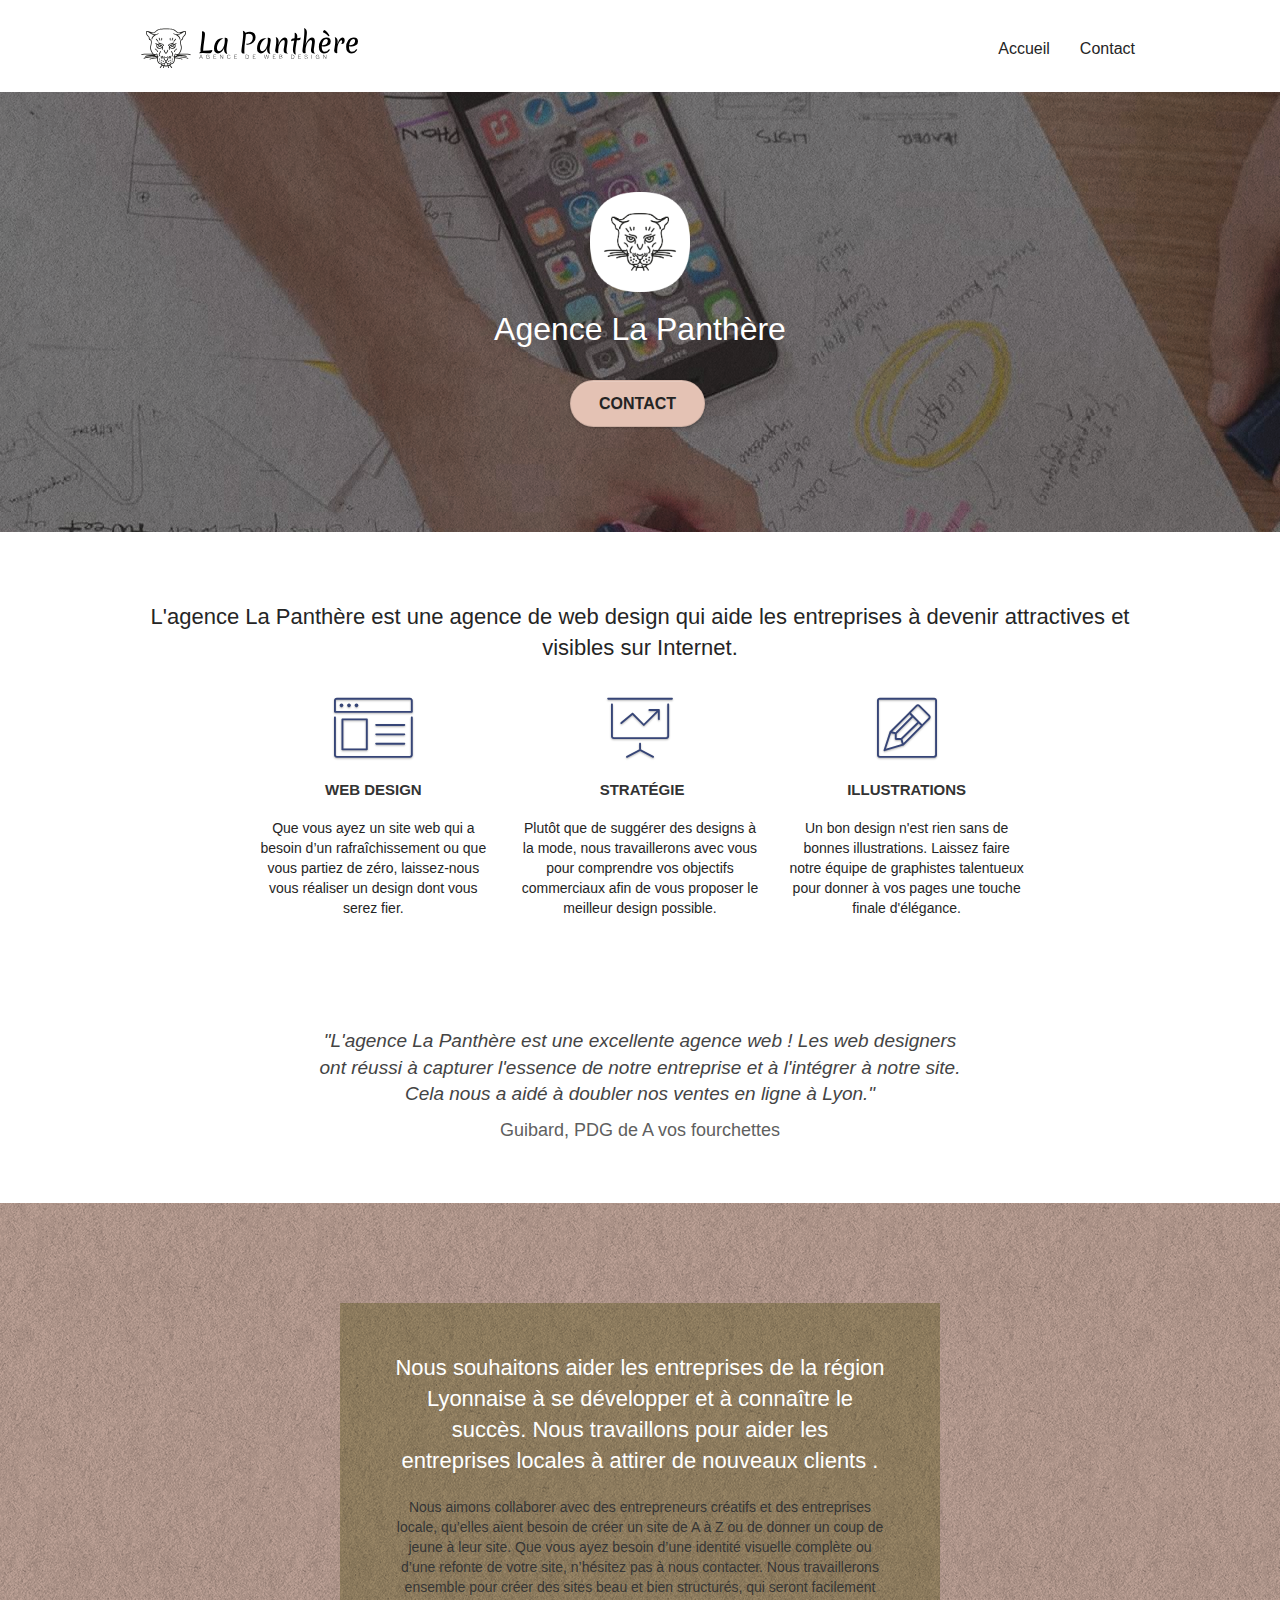
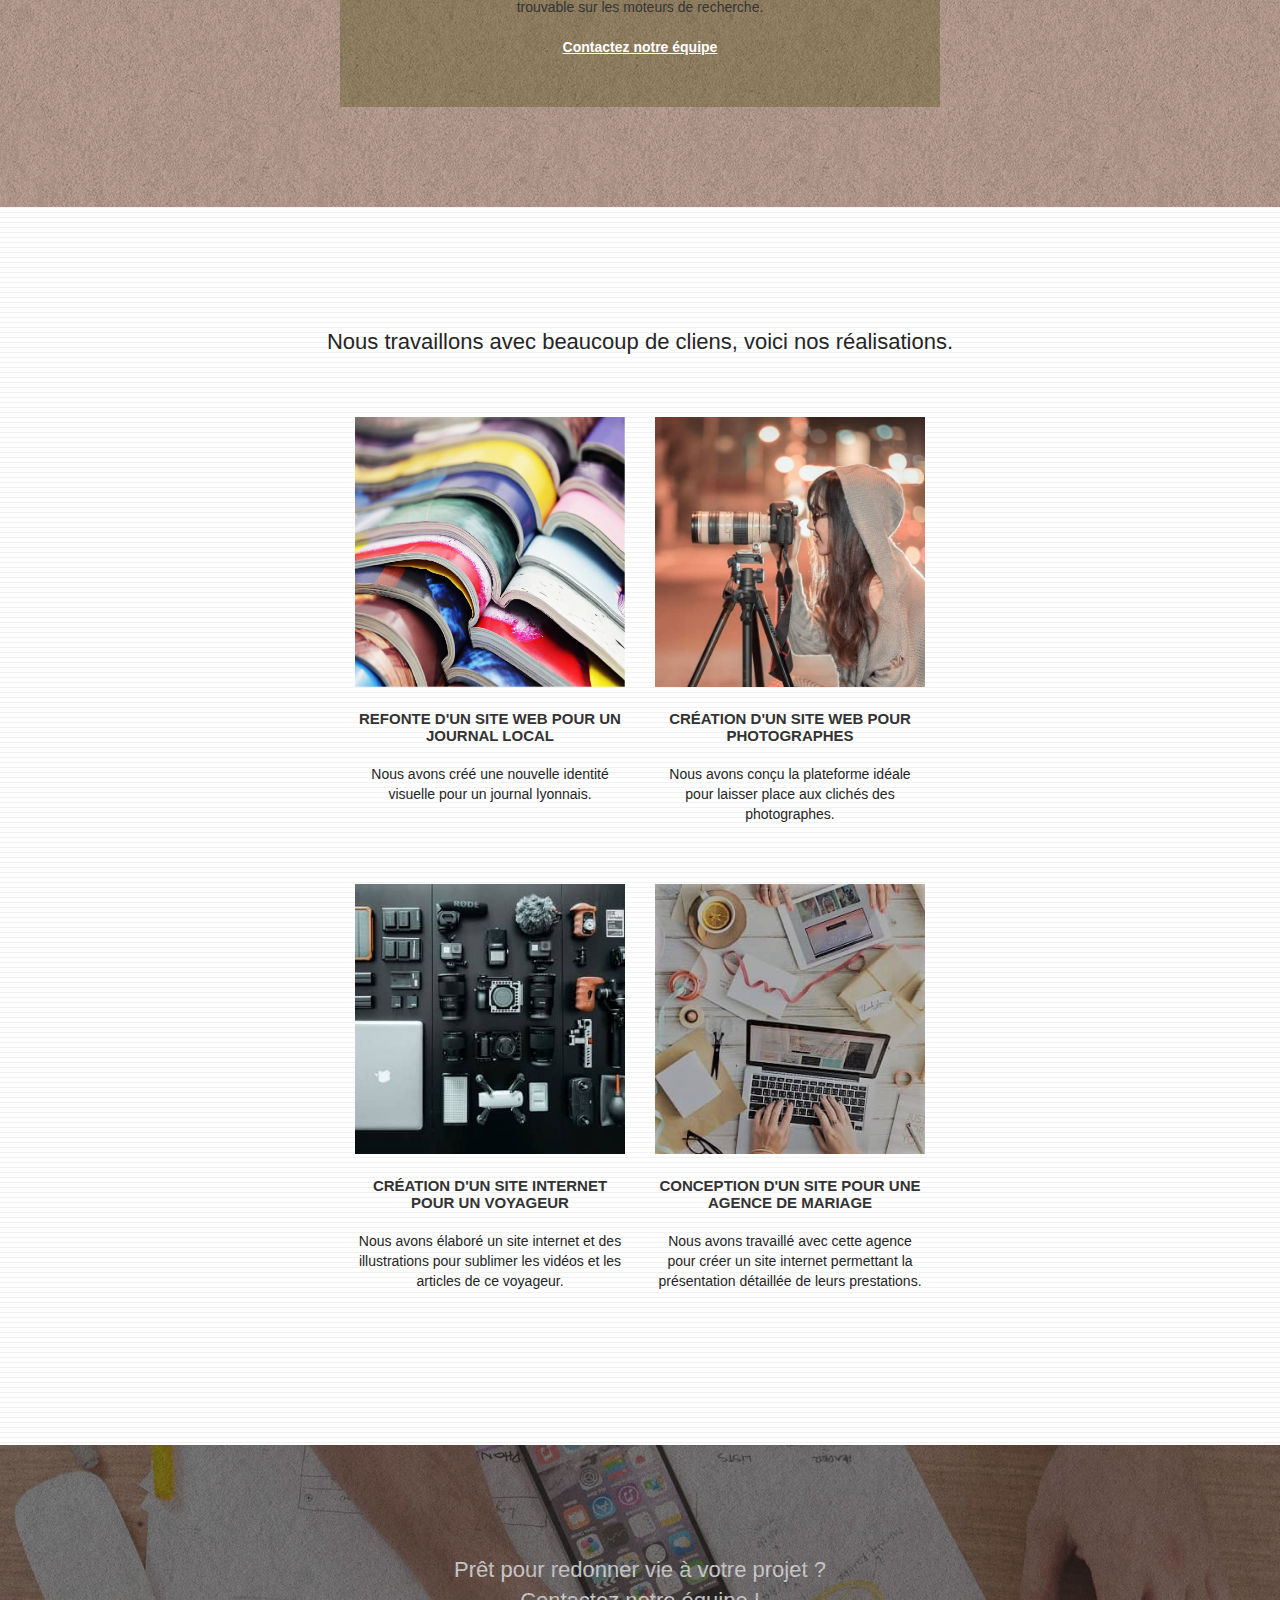
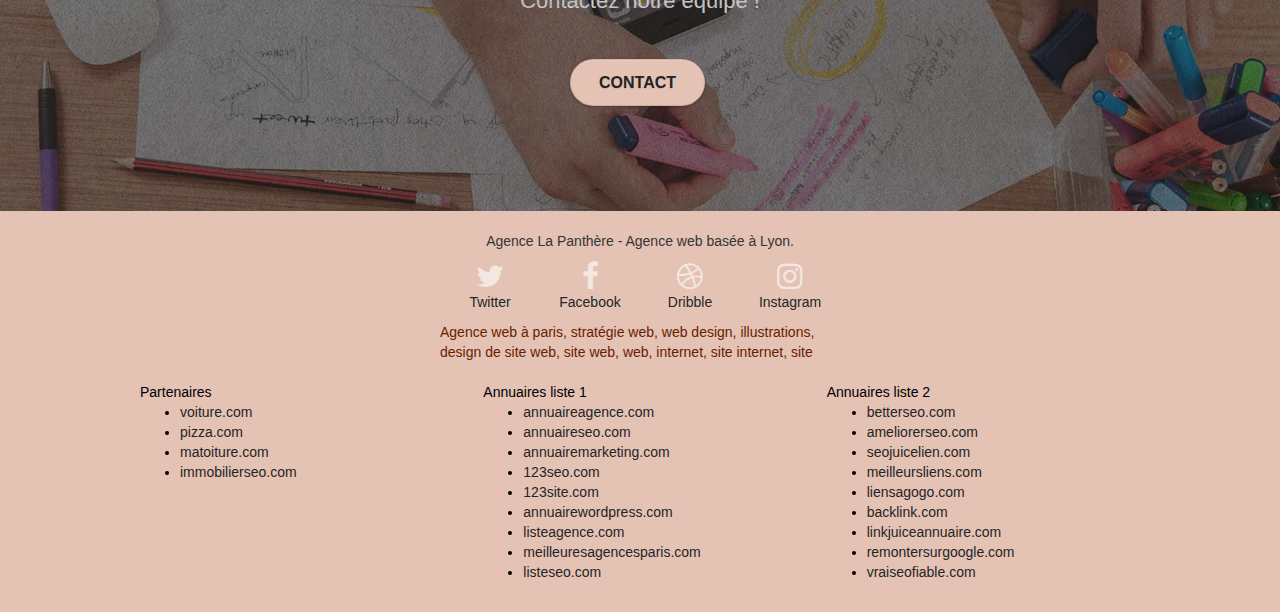
<file: index.html>
<!DOCTYPE html>
<html lang="fr">
  <head>
    <meta charset="utf-8" />
    <meta
      name="description"
      content="L'agence La Panthère est une agende de web design qui aide les entreprises à devenir attractives et visibles sur internet"
    />
    <meta
      name="viewport"
      content="width=device-width, initial-scale=1.0, viewport-fit=cover"
    />
    <link rel="shortcut icon" type="image/png" href="favicon.jpg" />

    <link rel="stylesheet" type="text/css" href="./css/bootstrap.css" />
    <link rel="stylesheet" type="text/css" href="style.css" />
    <link rel="stylesheet" type="text/css" href="./css/font-awesome.css" />
    <link rel="stylesheet" type="text/css" href="./css/et-line.css" />

    <script defer src="./js/jquery-2.1.0.js"></script>
    <script defer src="./js/bootstrap.js"></script>
    <script defer src="./js/blocs.js"></script>
    <script defer src="./js/jquery.touchSwipe.js"></script>
    <script defer src="./js/gmaps.js"></script>

    <title>Agence Web, La Panthère</title>

    <!-- Analytics -->
    <script
      async
      src="https://www.googletagmanager.com/gtag/js?id=G-K55Y44DZB9"
    ></script>
    <script>
      window.dataLayer = window.dataLayer || [];
      function gtag() {
        dataLayer.push(arguments);
      }
      gtag("js", new Date());

      gtag("config", "G-K55Y44DZB9");
    </script>
    <!-- Analytics END -->
  </head>
  <body>
    <!-- Principal conteneur -->
    <div class="page-container">
      <!-- bloc-0 -->
      <div class="bloc bgc-white l-bloc" id="bloc-0">
        <div class="container bloc-sm">
          <nav class="navbar row">
            <div class="navbar-header">
              <a class="navbar-brand" href="index.html"><img src="img/agence-la-panthere-monochrome.svg" alt="paris web design logo agence web meilleure agence" height="40" /></a>
            </div>
            <div class="collapse navbar-collapse navbar-1 special-dropdown-nav">
              <ul class="site-navigation nav navbar-nav">
                <li>
                  <a href="index.html">Accueil</a>
                </li>
                <li>
                  <a href="contact.html">Contact</a>
                </li>
              </ul>
            </div>
          </nav>
        </div>
      </div>
      <!-- bloc-0 END -->

      <!-- bloc-1-presentation -->
      <div
        class="bloc bgc-dark-slate-blue bg-banniere d-bloc bg-t-edge bloc-bg-texture texture-paper b-parallax"
        id="bloc-1-hero"
      >
        <div class="container bloc-lg">
          <div class="row tight-width-whitespace">
            <div class="col-sm-12">
              <img
                src="img/logo.png"
                class="center-block image-resize-mode"
                width="100"
                alt="Agence La Panthère, agence web Lyon, création logo Lyon"
              />
              <h1 class="text-center hero-bloc-text tc-white">
                Agence La Panthère
              </h1>
              <div class="text-center">
                <a
                  href="contact.html"
                  class="btn btn-lg btn-clean btn-rd cta-hero btn-atomic-tangerine"
                  id="cta-hero"
                  >Contact</a
                >
              </div>
            </div>
          </div>
        </div>
      </div>
      <!-- bloc-1-presentation END -->

      <!-- bloc-2-services -->
      <div class="bloc bgc-white l-bloc" id="bloc-2-services">
        <div class="container bloc-md">
          <div class="row">
            <div class="col-sm-12 text-center">
              <h2>L'agence La Panthère est une agence de web design qui aide les entreprises à devenir attractives et visibles sur Internet.</h2>
            </div>
          </div>
          <div class="row voffset-lg med-width-whitespace">
            <div class="col-sm-4">
              <div class="text-center">
                <span
                  class="et-icon-browser sm-shadow icon-dark-slate-blue icons icon-lg"
                ></span>
              </div>
              <h3 class="mg-md text-center">Web design</h3>
              <p class="text-center">
                Que vous ayez un site web qui a besoin d&rsquo;un
                rafraîchissement ou que vous partiez de zéro, laissez-nous vous
                réaliser un design dont vous serez fier.
              </p>
            </div>
            <div class="col-sm-4">
              <div class="text-center">
                <span
                  class="et-icon-presentation sm-shadow icon-dark-slate-blue icons icon-lg"
                ></span>
              </div>
              <h3 class="mg-md text-center">&nbsp;Stratégie</h3>
              <p class="text-center">
                Plutôt que de suggérer des designs à la mode, nous travaillerons
                avec vous pour comprendre vos objectifs commerciaux afin de vous
                proposer le meilleur design possible.<br />
              </p>
            </div>
            <div class="col-sm-4">
              <div class="text-center">
                <span
                  class="et-icon-edit sm-shadow icon-dark-slate-blue icons icon-lg"
                ></span>
              </div>
              <h3 class="mg-md text-center">Illustrations</h3>
              <p class="text-center">
                Un bon design n'est rien sans de bonnes illustrations. Laissez
                faire notre équipe de graphistes talentueux pour donner à vos
                pages une touche finale d'élégance.
              </p>
            </div>
          </div>
          <div class="row voffset-lg voffset">
            <div class="col-xs-12 col-md-8 col-md-offset-2 text-center">
              <h2 class="citation"> "L'agence La Panthère est une excellente agence web ! Les web designers ont réussi à capturer l'essence de notre entreprise et à l'intégrer à notre site. Cela nous a aidé à doubler nos ventes en ligne à Lyon." </h2> 
              <p class="citation-text">Guibard, PDG de A vos fourchettes</p>
            </div>
          </div>
        </div>
      </div>
      <!-- bloc-2-services END -->

      <!-- bloc-3-what-i-do -->
      <div
        class="bloc tc-white bgc-atomic-tangerine bg-presentation d-bloc bloc-bg-texture texture-paper b-parallax"
        id="bloc-3-what-i-do"
      >
        <div class="container bloc-lg">
          <div class="row tight-width-whitespace black-background">
            <div class="col-sm-12">
              <h2 class="mg-md text-center tc-white">
                Nous souhaitons aider les entreprises de la région Lyonnaise à
                se développer et à connaître le succès. Nous travaillons pour
                aider les entreprises locales à attirer de nouveaux clients .<br />
              </h2>
              <p class="text-center white">
                Nous aimons collaborer avec des entrepreneurs créatifs et des
                entreprises locale, qu’elles aient besoin de créer un site de A
                à Z ou de donner un coup de jeune à leur site. Que vous ayez
                besoin d’une identité visuelle complète ou d’une refonte de
                votre site, n’hésitez pas à nous contacter. Nous travaillerons
                ensemble pour créer des sites beau et bien structurés, qui
                seront facilement trouvable sur les moteurs de recherche.
                <br /><br /><a class="ltc-white bold-link" href="contact.html"
                  >Contactez notre équipe</a
                ><br />
              </p>
            </div>
          </div>
        </div>
      </div>
      <!-- bloc-3-what-i-do END -->

      <!-- bloc-4-portfolio -->
      <div
        class="bloc bgc-white bg-lines-h2-bg bg-repeat l-bloc"
        id="bloc-4-portfolio"
      >
        <div class="container bloc-lg">
          <div class="row">
            <div class="col-sm-12 text-center">
              <h2>Nous travaillons avec beaucoup de cliens, voici nos réalisations.</h2>
            </div>
          </div>
          <div class="row tight-width-whitespace portfolio-row">
            <div class="col-sm-6">
              <a
                href="#"
                data-lightbox="img/1.jpg"
                data-gallery-id="gallery-1"
                data-caption="Refonte d'un site web pour un journal local"
                data-frame="snapshot-lb"
                ><img
                  src="img/1.jpg"
                  alt="paris web design logo agence web meilleure agence et refonte site web journal"
                  class="img-responsive portfolio-thumb"
              /></a>
              <h3 class="mg-md text-center">
                Refonte d'un site web pour un journal local
              </h3>
              <p class="text-center">
                Nous avons créé une nouvelle identité visuelle pour un journal
                lyonnais.
              </p>
            </div>
            <div class="col-sm-6">
              <a
                href="#"
                data-lightbox="img/2.jpg"
                data-gallery-id="gallery-1"
                data-caption="Création d'un site web pour photographes"
                data-frame="snapshot-lb"
                ><img
                  src="img/2.jpg"
                  class="img-responsive portfolio-thumb"
                  alt="paris web design logo agence web meilleure agence, Création d'un site web pour photographes"
              /></a>
              <h3 class="mg-md text-center">
                Création d'un site web pour photographes
              </h3>
              <p class="text-center">
                Nous avons conçu la plateforme idéale pour laisser place aux
                clichés des photographes.
              </p>
            </div>
          </div>
          <div class="row tight-width-whitespace portfolio-row">
            <div class="col-sm-6">
              <a
                href="#"
                data-lightbox="img/3.jpg"
                data-gallery-id="gallery-1"
                data-caption="Création d'un site internet pour un voyageur"
                data-frame="snapshot-lb"
                ><img
                  src="img/3.jpg"
                  class="img-responsive portfolio-thumb"
                  alt="paris web design logo agence web meilleure agence, Création d'un site web pour voyageur"
              /></a>
              <h3 class="mg-md text-center">
                Création d'un site internet pour un voyageur
              </h3>
              <p class="text-center">
                Nous avons élaboré un site internet et des illustrations pour
                sublimer les vidéos et les articles de ce voyageur.
              </p>
            </div>
            <div class="col-sm-6">
              <a
                href="#"
                data-lightbox="img/4.jpg"
                data-gallery-id="gallery-1"
                data-caption="Conception d'un site pour une agence de mariage"
                data-frame="snapshot-lb"
                ><img
                  src="img/4.jpg"
                  class="img-responsive portfolio-thumb"
                  alt="paris web design logo agence web meilleure agence, Création d'un site web pour agence de mariage"
              /></a>
              <h3 class="mg-md text-center">
                Conception d'un site pour une agence de mariage
              </h3>
              <p class="text-center">
                Nous avons travaillé avec cette agence pour créer un site
                internet permettant la présentation détaillée de leurs
                prestations.
              </p>
            </div>
          </div>
        </div>
      </div>
      <!-- bloc-4-portfolio END -->

      <!-- bloc-5-cta -->
      <div
        class="bloc bgc-dark-slate-blue bg-banniere d-bloc bloc-bg-texture texture-paper"
        id="bloc-5-cta"
      >
        <div class="container bloc-lg">
          <div class="row">
            <h2 class="mg-md text-center tc-white">
              Prêt pour redonner vie à votre projet ?<br />Contactez notre
              équipe !
            </h2>
            <div class="col-sm-12 text-center">
              <a
                href="contact.html"
                class="btn btn-atomic-tangerine btn-clean btn-rd btn-lg cta-hero"
                >Contact</a
              >
            </div>
          </div>
        </div>
      </div>
      <!-- bloc-5-cta END -->

      <!-- Footer - bloc-8 -->
      <div class="bloc bgc-atomic-tangerine d-bloc" id="bloc-8">
        <div class="container bloc-sm">
          <div class="row">
            <div class="col-sm-12">
              <p class="text-center white">
                Agence La Panthère - Agence web basée à Lyon.<br />
              </p>
              <div class="row row-no-gutters social">
                <div class="col-sm-3">
                  <div class="text-center">
                    <a class="social" href="index.html"><span class="fa fa-twitter icon-md"></span><p>Twitter</p></a>
                  </div>
                </div>
                <div class="col-sm-3">
                  <div class="text-center">
                    <a class="social" href="index.html"
                      ><span class="fa fa-facebook icon-md"></span><p>Facebook</p></a>
                  </div>
                </div>
                <div class="col-sm-3">
                  <div class="text-center">
                    <a class="social" href="index.html"
                      ><span class="fa fa-dribbble icon-md"></span><p>Dribble</p></a>
                  </div>
                </div>
                <div class="col-sm-3">
                  <div class="text-center">
                    <a class="social" href="index.html"
                      ><span class="fa fa-instagram icon-md"></span><p>Instagram</p></a>
                  </div>
                </div>
                <div class="keywords" style="color: #682100">
                  Agence web à paris, stratégie web, web design, illustrations,
                  design de site web, site web, web, internet, site internet,
                  site
                </div>
              </div>
              <div class="row">
                <div class="col-sm-4">
                  Partenaires
                  <ul>
                    <li><a href="voiture.com">voiture.com</a></li>
                    <li><a href="pizza.com">pizza.com</a></li>
                    <li><a href="matoiture.com">matoiture.com</a></li>
                    <li><a href="immobilierseo.com">immobilierseo.com</a></li>
                  </ul>
                </div>
                <div class="col-sm-4">
                  Annuaires liste 1
                  <ul>
                    <li><a href="annuaireagence.com">annuaireagence.com</a></li>
                    <li><a href="annuaireseo.com">annuaireseo.com</a></li>
                    <li>
                      <a href="annuairemarketing.com">annuairemarketing.com</a>
                    </li>
                    <li><a href="123seoture.com">123seo.com</a></li>
                    <li><a href="123site.com">123site.com</a></li>
                    <li>
                      <a href="annuairewordpress.com">annuairewordpress.com</a>
                    </li>
                    <li><a href="listeagence.com">listeagence.com</a></li>
                    <li>
                      <a href="meilleuresagencesparis.com"
                        >meilleuresagencesparis.com</a
                      >
                    </li>
                    <li><a href="listeseo.com">listeseo.com</a></li>
                  </ul>
                </div>
                <div class="col-sm-4">
                  Annuaires liste 2
                  <ul>
                    <li><a href="betterseo.com">betterseo.com</a></li>
                    <li><a href="ameliorerseo.com">ameliorerseo.com</a></li>
                    <li><a href="seojuicelien.com">seojuicelien.com</a></li>
                    <li><a href="meilleursliens.com">meilleursliens.com</a></li>
                    <li><a href="liensagogo.com">liensagogo.com</a></li>
                    <li><a href="backlink.com">backlink.com</a></li>
                    <li>
                      <a href="linkjuiceannuaire.com">linkjuiceannuaire.com</a>
                    </li>
                    <li>
                      <a href="remontersurgoogle.com">remontersurgoogle.com</a>
                    </li>
                    <li><a href="vraiseofiable.com">vraiseofiable.com</a></li>
                  </ul>
                </div>
              </div>
            </div>
          </div>
        </div>
      </div>
      <!-- Footer - bloc-8 END -->
    </div>
    <!-- Principal conteneur END -->
  </body>
</html>
</file>
<file: style.css>
body {
    margin: 0;
    padding: 0;
    background: #FFF;
    overflow-x: hidden;
    -webkit-font-smoothing: antialiased;
    -moz-osx-font-smoothing: grayscale;
}

a,
button {
    transition: all .3s ease-in-out;
    outline: none!important;
}

a:hover {
    text-decoration: none;
    cursor: pointer;
}

#page-loading-blocs-notifaction {
    position: fixed;
    top: 0;
    bottom: 0;
    width: 100%;
    z-index: 100000;
    background: #FFFFFF url("img/pageload-spinner.gif") no-repeat center center;
}

.bloc {
    width: 100%;
    clear: both;
    background: 50% 50% no-repeat;
    padding: 0 50px;
    -webkit-background-size: cover;
    -moz-background-size: cover;
    -o-background-size: cover;
    background-size: cover;
    position: relative;
}

.bloc .container {
    padding-left: 0;
    padding-right: 0;
}

.bloc-lg {
    padding: 100px 50px;
}

.bloc-md {
    padding: 50px;
}

.bloc-sm {
    padding: 20px 50px;
}

.bg-center,
.bg-l-edge,
.bg-r-edge,
.bg-t-edge,
.bg-b-edge,
.bg-tl-edge,
.bg-bl-edge,
.bg-tr-edge,
.bg-br-edge,
.bg-repeat {
    -webkit-background-size: auto!important;
    -moz-background-size: auto!important;
    -o-background-size: auto!important;
    background-size: auto!important;
}

.bg-repeat {
    background: repeat;
}

.bg-t-edge {
    background: top no-repeat;
}

.bloc-bg-texture::before {
    content: "";
    background-size: 2px 2px;
    position: absolute;
    top: 0;
    bottom: 0;
    left: 0;
    right: 0;
}

.texture-paper::before {
    background: url("img/texture-paper.png");
    background-size: 280px 280px;
}

.b-parallax {
    background-attachment: fixed;
}

.d-bloc {
    color: rgba(255, 255, 255, .7);
}

.d-bloc button:hover {
    color: rgba(255, 255, 255, .9);
}

.d-bloc .icon-round,
.d-bloc .icon-square,
.d-bloc .icon-rounded,
.d-bloc .icon-semi-rounded-a,
.d-bloc .icon-semi-rounded-b {
    border-color: rgba(255, 255, 255, .9);
}

.d-bloc .divider-h span {
    border-color: rgba(255, 255, 255, .2);
}

.d-bloc .a-btn,
.d-bloc .navbar a,
.d-bloc .navbar-brand,
.d-bloc a .icon-sm,
.d-bloc a .icon-md,
.d-bloc a .icon-lg,
.d-bloc a .icon-xl,
.d-bloc h1 a,
.d-bloc h2 a,
.d-bloc h3 a,
.d-bloc h4 a,
.d-bloc h5 a,
.d-bloc h6 a,
.d-bloc p a {
    color: rgba(255, 255, 255, .6);
}

.d-bloc .a-btn:hover,
.d-bloc .navbar a:hover,
.d-bloc .navbar-brand:hover,
.d-bloc a:hover .icon-sm,
.d-bloc a:hover .icon-md,
.d-bloc a:hover .icon-lg,
.d-bloc a:hover .icon-xl,
.d-bloc h1 a:hover,
.d-bloc h2 a:hover,
.d-bloc h3 a:hover,
.d-bloc h4 a:hover,
.d-bloc h5 a:hover,
.d-bloc h6 a:hover,
.d-bloc p a:hover {
    color: rgba(255, 255, 255, 1);
}

.d-bloc .navbar-toggle .icon-bar {
    background: rgba(255, 255, 255, 1);
}

.d-bloc .btn-wire,
.d-bloc .btn-wire:hover {
    color: rgba(255, 255, 255, 1);
    border-color: rgba(255, 255, 255, 1);
}

.d-bloc .panel {
    color: rgba(0, 0, 0, .5);
}

.d-bloc .panel button:hover {
    color: rgba(0, 0, 0, .7);
}

.d-bloc .panel icon {
    border-color: rgba(0, 0, 0, .7);
}

.d-bloc .panel .divider-h span {
    border-color: rgba(0, 0, 0, .1);
}

.d-bloc .panel .a-btn {
    color: rgba(0, 0, 0, .6);
}

.d-bloc .panel .a-btn:hover {
    color: rgba(0, 0, 0, 1);
}

.d-bloc .panel .btn-wire,
.d-bloc .panel .btn-wire:hover {
    color: rgba(0, 0, 0, .7);
    border-color: rgba(0, 0, 0, .3);
}

.d-bloc .panel,
.l-bloc {
    color: rgba(0, 0, 0, .5);
}

.d-bloc .panel button:hover,
.l-bloc button:hover {
    color: rgba(0, 0, 0, .7);
}

.l-bloc .icon-round,
.l-bloc .icon-square,
.l-bloc .icon-rounded,
.l-bloc .icon-semi-rounded-a,
.l-bloc .icon-semi-rounded-b {
    border-color: rgba(0, 0, 0, .7);
}

.d-bloc .panel .divider-h span,
.l-bloc .divider-h span {
    border-color: rgba(0, 0, 0, .1);
}

.d-bloc .panel .a-btn,
.l-bloc .a-btn,
.l-bloc .navbar a,
.l-bloc .navbar-brand,
.l-bloc a .icon-sm,
.l-bloc a .icon-md,
.l-bloc a .icon-lg,
.l-bloc a .icon-xl,
.l-bloc h1 a,
.l-bloc h2 a,
.l-bloc h3 a,
.l-bloc h4 a,
.l-bloc h5 a,
.l-bloc h6 a,
.l-bloc p a {
    color: rgba(0, 0, 0, .6);
}

.d-bloc .panel .a-btn:hover,
.l-bloc .a-btn:hover,
.l-bloc .navbar a:hover,
.l-bloc .navbar-brand:hover,
.l-bloc a:hover .icon-sm,
.l-bloc a:hover .icon-md,
.l-bloc a:hover .icon-lg,
.l-bloc a:hover .icon-xl,
.l-bloc h1 a:hover,
.l-bloc h2 a:hover,
.l-bloc h3 a:hover,
.l-bloc h4 a:hover,
.l-bloc h5 a:hover,
.l-bloc h6 a:hover,
.l-bloc p a:hover {
    color: rgba(0, 0, 0, 1);
}

.l-bloc .navbar-toggle .icon-bar {
    color: rgba(0, 0, 0, .6);
}

.d-bloc .panel .btn-wire,
.d-bloc .panel .btn-wire:hover,
.l-bloc .btn-wire,
.l-bloc .btn-wire:hover {
    color: rgba(0, 0, 0, .7);
    border-color: rgba(0, 0, 0, .3);
}

.voffset {
    margin-top: 30px;
}

.voffset-lg {
    margin-top: 80px;
}

.row-no-gutters {
    margin-right: 0;
    margin-left: 0;
}

.row.row-no-gutters > [class^="col-"],
.row.row-no-gutters > [class*=" col-"] {
    padding-right: 0;
    padding-left: 0;
}

#bloc-1-hero h1 {
    font-size: 32px;
}

.navbar {
    margin-bottom: 0;
    z-index: 1;
}

.navbar-brand {
    height: auto;
    padding: 3px 15px;
    font-size: 25px;
    font-weight: normal;
    font-weight: 600;
    line-height: 44px;
}

.navbar-brand img {
    max-height: 200px;
    margin: 0 5px 0 0;
    display: inline;
}

.navbar-brand img[src$=svg] {
    min-width: 100px;
}

.nav-center .navbar-brand img {
    margin: 0;
}

.navbar .nav {
    padding-top: 2px;
    margin-right: -16px;
    float: right;
    z-index: 1;
}

.nav > li {
    float: left;
    margin-top: 4px;
    font-size: 16px;
}

.navbar-nav .open .dropdown-menu > li > a {
    text-align: inherit;
}

.nav > li a:hover,
.nav > li a:focus {
    background: transparent;
}

.navbar-toggle {
    margin: 10px 10px 0 0;
    border: 0px;
}

.navbar-toggle:hover {
    background: transparent!important;
}

.navbar-toggle .icon-bar {
    background-color: rgba(0, 0, 0, .5);
    width: 26px;
}

.nav-invert .navbar .nav {
    float: left;
}

.nav-invert .navbar-header,
.nav-invert .navbar-brand {
    float: right;
    position: relative;
    z-index: 2;
}

@media (min-width: 768px) {
    .site-navigation {
        position: absolute;
        top: 50%;
        right: 20px;
        transform: translate(0, -50%);
        -webkit-transform: translateY(-50%);
    }
    .nav > li .dropdown-menu a,
    .nav > li .dropdown-menu a:hover {
        color: #484848;
    }
    .nav-invert .site-navigation {
        left: 0;
        right: 0;
    }
    .nav-center {
        text-align: center;
    }
    .nav-center .navbar-header {
        width: 100%;
    }
    .nav-center .navbar-header,
    .nav-center .navbar-brand,
    .nav-center .nav > li {
        float: none;
        display: inline-block;
    }
    .nav-center .site-navigation {
        position: relative;
        width: 100%;
        right: 0;
        margin-right: 0px;
        margin-top: 20px;
    }
    .nav-center.mini-nav .navbar-toggle {
        float: none;
        margin: 10px auto 0;
    }
}

.nav > li > .dropdown a {
    background: none!important;
    display: block;
    padding: 14px 15px;
}

nav .caret {
    margin: 0 5px;
}

.dropdown-menu .dropdown-menu {
    top: -8px;
    left: 100%;
}

.dropdown-menu .dropmenu-flow-right {
    top: 100%;
    left: 0;
    margin-left: -1px;
    border-top-left-radius: 0;
    border-top-right-radius: 0;
}

.dropdown-menu .dropdown span {
    border: 4px solid black;
    border-top-color: transparent;
    border-right-color: transparent;
    border-bottom-color: transparent;
    margin: 6px -5px 0 0!important;
    float: right;
}

.mg-md {
    margin-top: 10px;
    margin-bottom: 20px;
}

.mg-lg {
    margin-top: 10px;
    margin-bottom: 40px;
}

.btn {
    margin: 0 5px 5px 0;
}

.btn.pull-right {
    margin: 0 0 5px 5px;
}

.btn-d,
.btn-d:hover,
.btn-d:focus {
    color: #FFF;
    background: rgba(0, 0, 0, .3);
}

button {
    outline: none!important;
}

.btn-rd {
    border-radius: 40px;
}

.btn-clean {
    border: 1px solid rgba(0, 0, 0, .08);
    border-bottom-color: rgba(0, 0, 0, .1);
    text-shadow: 0 1px 0 rgba(0, 0, 1, .1);
    box-shadow: 0 1px 3px rgba(0, 0, 1, .25), inset 0 1px 0 0 rgba(255, 255, 255, .15);
}

.icon-md {
    font-size: 30px!important;
}

.icon-lg {
    font-size: 60px!important;
}

.sm-shadow {
    text-shadow: 0 1px 2px rgba(0, 0, 0, .3);
}

.panel-sq,
.panel-sq .panel-heading,
.panel-sq .panel-footer {
    border-radius: 0;
}

.panel-rd {
    border-radius: 30px;
}

.panel-rd .panel-heading {
    border-radius: 29px 29px 0 0;
}

.panel-rd .panel-footer {
    border-radius: 0 0 29px 29px;
}

.form-control {
    border-color: rgba(0, 0, 0, .1);
    box-shadow: none;
}

.scrollToTop {
    width: 40px;
    height: 40px;
    position: fixed;
    bottom: 20px;
    right: 20px;
    opacity: 0;
    z-index: 500;
    transition: all .3s ease-in-out;
}

.scrollToTop span {
    margin-top: 6px;
}

.showScrollTop {
    font-size: 14px;
    opacity: 1;
}

a[data-lightbox] {
    position: relative;
    display: block;
    text-align: center;
}

a[data-lightbox]:hover::before {
    content: "+";
    font-family: "HelveticaNeue-Light", "Helvetica Neue Light", "Helvetica Neue", Helvetica, Arial;
    font-size: 32px;
    width: 50px;
    height: 50px;
    margin-left: -25px;
    border-radius: 50%;
    background: rgba(0, 0, 0, .6);
    color: #FFF;
    font-weight: 100;
    z-index: 1;
    position: absolute;
    top: 50%;
    transform: translateY(-50%);
    -webkit-transform: translateY(-50%);
}

a[data-lightbox]:hover img {
    opacity: 0.6;
    -webkit-animation-fill-mode: none;
    animation-fill-mode: none;
}

#lightbox-modal {
    display: flex;
    align-items: center;
}

#lightbox-modal .modal-dialog {
    width: 90%;
    max-width: 900px;
    margin: 0 auto 0;
}

#lightbox-modal .modal-dialog img {
    max-height: 90vh;
    margin: 0 auto;
}

.lightbox-caption {
    padding: 20px;
    color: #FFF;
    background: rgba(0, 0, 0, .5);
    position: absolute;
    left: 15px;
    right: 15px;
    bottom: 5px;
}

.close-lightbox {
    color: #FFF;
    font-size: 30px;
    position: absolute;
    top: 20px;
    right: 20px;
    z-index: 20;
    background: rgba(0, 0, 0, .5);
    border: none;
    line-height: 30px;
    padding: 0 9px 5px;
    opacity: 0.3;
}

.close-lightbox:hover,
.next-lightbox:hover,
.prev-lightbox:hover {
    opacity: 1.0;
    color: #FFF;
}

.next-lightbox,
.prev-lightbox {
    font-size: 20px;
    color: rgba(255, 255, 255, .9);
    background: rgba(0, 0, 0, .5);
    transition: all .2s ease-in-out;
    position: absolute;
    top: 45%;
    z-index: 1;
    opacity: 0.4;
}

.next-lightbox {
    padding: 6px 8px 1px 13px;
    right: 25px;
}

.prev-lightbox {
    padding: 6px 13px 1px 10px;
    left: 25px;
}

.snapshot-lb .modal-body {
    padding-bottom: 45px;
}

.snapshot-lb .lightbox-caption {
    padding: 0;
    color: rgba(0, 0, 0, .5);
    background: none;
}

h1,
h2,
h3,
h4,
h5,
h6,
p,
label,
.btn,
a {
    font-family: "helvetica";
    font-weight: 400;
    color: #252525!important;
}

.container {
    max-width: 1000px;
}

.hero-bloc-text {
    font-size: 38px;
}

.hero-bloc-text-sub {
    font-size: 36px;
}

.statement-bloc-text {
    line-height: 26px;
    font-style: italic;
    font-size: 20px;
    text-align: center;
    font-weight: lighter;
    max-width: 520px;
    margin: auto auto auto auto;
}

p {
    font-size: 14px;
}

.tight-width-whitespace {
    max-width: 600px;
    margin: auto auto auto auto;
}

.h1 {
    font-size: 20px;
    font-family: "Open Sans";
}

.cta-hero {
    margin-top: 22px;
    color: #FFFFFF!important;
    text-transform: uppercase;
    padding: 12px 28px 12px 28px;
    font-size: 16px;
    font-weight: 700;
}

.social {
    max-width: 400px;
    margin: auto auto auto auto;
}

h2 {
    font-size: 22px;
    line-height: 1.4em;
}

h3 {
    font-size: 15px;
    text-transform: uppercase;
    font-weight: 700;
    color: #333333!important;
}

.med-width-whitespace {
    max-width: 800px;
    margin: auto auto auto auto;
    box-shadow: 0px 0px 0px #000000;
}

h1 {
    color: #333333!important;
}

h4 {
    color: #333333!important;
}

.icons {
    margin-bottom: 14px;
    margin-top: 24px;
}

.white {
    color: #353535!important;
}

.portfolio-thumb {
    margin-bottom: 24px;
}

.portfolio-row {
    margin-bottom: 44px;
    margin-top: 50px;
}

.avatar {
    box-shadow: 0px 4px 9px rgba(0, 0, 0, 0.3);
}

.black-background {
    background-color: rgba(165, 147, 99, 0.7);
    padding: 40px 40px 40px 40px;
}

.bold-link {
    font-weight: 900;
    text-decoration: underline!important;
}

.bgc-white {
    background-color: #FFFFFF;
}

.bgc-dark-slate-blue {
    background-color: #364577;
}

.bgc-atomic-tangerine {
    background-color: #e4c2b4;
}

.tc-white {
    color: #ffffff!important;
}

.btn-atomic-tangerine {
    background: #e4c2b4;
    color: rgb(36, 36, 36)!important;
}

.btn-atomic-tangerine:hover {
    background: #c27956!important;
    color: #FFFFFF!important;
}

.ltc-white {
    color: #FFFFFF!important;
}

.ltc-white:hover {
    color: #cccccc!important;
}

.ltc-atomic-tangerine {
    color: #F3976C!important;
}

.ltc-atomic-tangerine:hover {
    color: #c27956!important;
}

.icon-dark-slate-blue {
    color: #364577!important;
    border-color: #364577!important;
}

.bg-dots-bg {
    background-image: url("img/dots-bg.png");
}

.bg-lines-h2-bg {
    background-image: url("img/lines-h2-bg.png");
}

.bg-banniere {
    background-image: url("img/agence-la-panthere.jpg");
}

.bg-presentation {
    background-image: url("img/image-de-presentation.jpg");
}

.col-sm-4{
    color: black;
    text-decoration: none;
}

.keywords{
    margin: 20px 0px;
}

.citation{
    font-size: 19px;
    font-style: italic;
    color:#444444!important;
}

.citation-text{
    font-size: 18px;
    color: #5f5f5f!important;
}

header{
    width: 70%;
}

.ul-contact{
    width: 200px;
    display: flex;
    justify-content: space-between;
}

@media (max-width: 1024px) {
    .bloc {
        padding-left: 20px;
        padding-right: 20px;
    }
    .bloc.full-width-bloc,
    .bloc-tile-2.full-width-bloc .container,
    .bloc-tile-3.full-width-bloc .container,
    .bloc-tile-4.full-width-bloc .container {
        padding-left: 0;
        padding-right: 0;
    }
}

.col-sm-12{
    z-index: 100000;
}

@media (max-width: 992px) and (min-width: 768px) {
    .navbar .nav {
        max-width: 80%
    }
    .nav-center.navbar .nav {
        max-width: 100%
    }
}

@media only screen and (min-width: 768px) and (max-width: 1024px) and (orientation: landscape) {
    .b-parallax {
        background-attachment: scroll;
    }
}

@media only screen and (min-width: 1024px) and (max-width: 1366px) and (-webkit-min-device-pixel-ratio: 1.5) {
    .b-parallax {
        background-attachment: scroll;
    }
}

@media (max-width: 991px) {
    .container {
        width: 100%;
    }
    .b-parallax {
        background-attachment: scroll;
    }
    .page-container,
    #hero-bloc {
        overflow-x: hidden;
        position: relative;
    }
    .bloc-group,
    .bloc-group .bloc {
        display: block;
        width: 100%;
    }
    .bloc-fill-screen .fill-bloc-top-edge,
    .bloc-fill-screen .fill-bloc-bottom-edge {
        padding: 0 20px;
    }
}

@media (max-width: 767px) {
    .page-container {
        overflow-x: hidden;
        position: relative;
    }
    h1,
    h2,
    h3,
    h4,
    h5,
    h6,
    p,
    #disqus_thread {
        padding-left: 10px!important;
        padding-right: 10px!important;
    }
    .b-parallax {
        background-attachment: scroll;
    }
    .navbar .nav {
        padding-top: 0;
        border-top: 1px solid rgba(0, 0, 0, .2);
        float: none!important;
    }
    .navbar.row {
        margin-left: 0;
        margin-right: 0;
    }
    .site-navigation {
        position: inherit;
        transform: none;
        -webkit-transform: none;
        -ms-transform: none;
    }
    .nav > li {
        margin-top: 0;
        border-bottom: 1px solid rgba(0, 0, 0, .1);
        background: rgba(0, 0, 0, .05);
        text-align: left;
        padding-left: 15px;
        width: 100%;
    }
    .nav > li:hover {
        background: rgba(0, 0, 0, .08);
    }
    .dropdown .dropdown a .caret {
        float: none;
        margin: 5px 0 0 10px!important;
        border: 4px solid black;
        border-bottom-color: transparent;
        border-right-color: transparent;
        border-left-color: transparent;
    }
    #hero-bloc .navbar .nav {
        background: rgba(0, 0, 0, .8);
    }
    #hero-bloc .navbar .nav a {
        color: rgba(255, 255, 255, .6);
    }
    .hero {
        padding: 50px 0;
    }
    .hero-nav {
        left: -1px;
        right: -1px;
    }
    .navbar-collapse {
        padding: 0;
        overflow-x: hidden;
        -webkit-box-shadow: none;
        box-shadow: none;
    }
    .navbar-brand img {
        max-height: 40px;
        width: auto;
    }
    .nav-invert .navbar-header {
        float: none;
        width: 100%;
    }
    .nav-invert .navbar-toggle {
        float: left;
        margin-left: 10px;
    }
    .bloc {
        padding-left: 0;
        padding-right: 0;
    }
    .bloc-xxl,
    .bloc-xl,
    .bloc-lg {
        padding: 40px 0;
    }
    .bloc-sm,
    .bloc-md {
        padding-left: 0;
        padding-right: 0;
    }
    .bloc-tile-2 .container,
    .bloc-tile-3 .container,
    .bloc-tile-4 .container,
    .bloc-fill-screen .fill-bloc-top-edge,
    .bloc-fill-screen .fill-bloc-bottom-edge {
        padding-left: 0;
        padding-right: 0;
    }
    .a-block {
        padding: 0 10px;
    }
    .btn-dwn {
        display: none;
    }
    .voffset {
        margin-top: 5px;
    }
    .voffset-md {
        margin-top: 20px;
    }
    .voffset-lg {
        margin-top: 30px;
    }
    form {
        padding: 5px;
    }
    .close-lightbox {
        display: inline-block;
    }
    .blocsapp-device-iphone5 {
        background-size: 216px 425px;
        padding-top: 60px;
        width: 216px;
        height: 425px;
    }
    .blocsapp-device-iphone5 img {
        width: 180px;
        height: 320px;
    }
    li{
        margin-top: 20px;
    }
}

@media (max-width: 400px) {
    .bloc {
        padding-left: 0;
        padding-right: 0;
    }
}

@media (max-width: 767px) {
    .bloc-mob-center-text {
        text-align: center;
    }
}
</file>
<file: css/et-line.css>
@font-face {
    font-family: et-line;
    src: url(../fonts/et-line.eot);
    src: url(../fonts/et-line.eot?#iefix) format('embedded-opentype'), url(../fonts/et-line.woff) format('woff'), url(../fonts/et-line.ttf) format('truetype'), url(../fonts/et-line.svg#et-line) format('svg');
    font-weight: 400;
    font-style: normal
}

.et-icon-adjustments,
.et-icon-alarmclock,
.et-icon-anchor,
.et-icon-aperture,
.et-icon-attachment,
.et-icon-bargraph,
.et-icon-basket,
.et-icon-beaker,
.et-icon-bike,
.et-icon-book-open,
.et-icon-briefcase,
.et-icon-browser,
.et-icon-calendar,
.et-icon-camera,
.et-icon-caution,
.et-icon-chat,
.et-icon-circle-compass,
.et-icon-clipboard,
.et-icon-clock,
.et-icon-cloud,
.et-icon-compass,
.et-icon-desktop,
.et-icon-dial,
.et-icon-document,
.et-icon-documents,
.et-icon-download,
.et-icon-dribbble,
.et-icon-edit,
.et-icon-envelope,
.et-icon-expand,
.et-icon-facebook,
.et-icon-flag,
.et-icon-focus,
.et-icon-gears,
.et-icon-genius,
.et-icon-gift,
.et-icon-global,
.et-icon-globe,
.et-icon-googleplus,
.et-icon-grid,
.et-icon-happy,
.et-icon-hazardous,
.et-icon-heart,
.et-icon-hotairballoon,
.et-icon-hourglass,
.et-icon-key,
.et-icon-laptop,
.et-icon-layers,
.et-icon-lifesaver,
.et-icon-lightbulb,
.et-icon-linegraph,
.et-icon-linkedin,
.et-icon-lock,
.et-icon-magnifying-glass,
.et-icon-map,
.et-icon-map-pin,
.et-icon-megaphone,
.et-icon-mic,
.et-icon-mobile,
.et-icon-newspaper,
.et-icon-notebook,
.et-icon-paintbrush,
.et-icon-paperclip,
.et-icon-pencil,
.et-icon-phone,
.et-icon-picture,
.et-icon-pictures,
.et-icon-piechart,
.et-icon-presentation,
.et-icon-pricetags,
.et-icon-printer,
.et-icon-profile-female,
.et-icon-profile-male,
.et-icon-puzzle,
.et-icon-quote,
.et-icon-recycle,
.et-icon-refresh,
.et-icon-ribbon,
.et-icon-rss,
.et-icon-sad,
.et-icon-scissors,
.et-icon-scope,
.et-icon-search,
.et-icon-shield,
.et-icon-speedometer,
.et-icon-strategy,
.et-icon-streetsign,
.et-icon-tablet,
.et-icon-target,
.et-icon-telescope,
.et-icon-toolbox,
.et-icon-tools,
.et-icon-tools-2,
.et-icon-trophy,
.et-icon-tumblr,
.et-icon-twitter,
.et-icon-upload,
.et-icon-video,
.et-icon-wallet,
.et-icon-wine {
    font-family: et-line;
    speak: none;
    font-style: normal;
    font-weight: 400;
    font-variant: normal;
    text-transform: none;
    line-height: 1;
    -webkit-font-smoothing: antialiased;
    -moz-osx-font-smoothing: grayscale;
    display: inline-block
}

.et-icon-mobile:before {
    content: "\e000"
}

.et-icon-laptop:before {
    content: "\e001"
}

.et-icon-desktop:before {
    content: "\e002"
}

.et-icon-tablet:before {
    content: "\e003"
}

.et-icon-phone:before {
    content: "\e004"
}

.et-icon-document:before {
    content: "\e005"
}

.et-icon-documents:before {
    content: "\e006"
}

.et-icon-search:before {
    content: "\e007"
}

.et-icon-clipboard:before {
    content: "\e008"
}

.et-icon-newspaper:before {
    content: "\e009"
}

.et-icon-notebook:before {
    content: "\e00a"
}

.et-icon-book-open:before {
    content: "\e00b"
}

.et-icon-browser:before {
    content: "\e00c"
}

.et-icon-calendar:before {
    content: "\e00d"
}

.et-icon-presentation:before {
    content: "\e00e"
}

.et-icon-picture:before {
    content: "\e00f"
}

.et-icon-pictures:before {
    content: "\e010"
}

.et-icon-video:before {
    content: "\e011"
}

.et-icon-camera:before {
    content: "\e012"
}

.et-icon-printer:before {
    content: "\e013"
}

.et-icon-toolbox:before {
    content: "\e014"
}

.et-icon-briefcase:before {
    content: "\e015"
}

.et-icon-wallet:before {
    content: "\e016"
}

.et-icon-gift:before {
    content: "\e017"
}

.et-icon-bargraph:before {
    content: "\e018"
}

.et-icon-grid:before {
    content: "\e019"
}

.et-icon-expand:before {
    content: "\e01a"
}

.et-icon-focus:before {
    content: "\e01b"
}

.et-icon-edit:before {
    content: "\e01c"
}

.et-icon-adjustments:before {
    content: "\e01d"
}

.et-icon-ribbon:before {
    content: "\e01e"
}

.et-icon-hourglass:before {
    content: "\e01f"
}

.et-icon-lock:before {
    content: "\e020"
}

.et-icon-megaphone:before {
    content: "\e021"
}

.et-icon-shield:before {
    content: "\e022"
}

.et-icon-trophy:before {
    content: "\e023"
}

.et-icon-flag:before {
    content: "\e024"
}

.et-icon-map:before {
    content: "\e025"
}

.et-icon-puzzle:before {
    content: "\e026"
}

.et-icon-basket:before {
    content: "\e027"
}

.et-icon-envelope:before {
    content: "\e028"
}

.et-icon-streetsign:before {
    content: "\e029"
}

.et-icon-telescope:before {
    content: "\e02a"
}

.et-icon-gears:before {
    content: "\e02b"
}

.et-icon-key:before {
    content: "\e02c"
}

.et-icon-paperclip:before {
    content: "\e02d"
}

.et-icon-attachment:before {
    content: "\e02e"
}

.et-icon-pricetags:before {
    content: "\e02f"
}

.et-icon-lightbulb:before {
    content: "\e030"
}

.et-icon-layers:before {
    content: "\e031"
}

.et-icon-pencil:before {
    content: "\e032"
}

.et-icon-tools:before {
    content: "\e033"
}

.et-icon-tools-2:before {
    content: "\e034"
}

.et-icon-scissors:before {
    content: "\e035"
}

.et-icon-paintbrush:before {
    content: "\e036"
}

.et-icon-magnifying-glass:before {
    content: "\e037"
}

.et-icon-circle-compass:before {
    content: "\e038"
}

.et-icon-linegraph:before {
    content: "\e039"
}

.et-icon-mic:before {
    content: "\e03a"
}

.et-icon-strategy:before {
    content: "\e03b"
}

.et-icon-beaker:before {
    content: "\e03c"
}

.et-icon-caution:before {
    content: "\e03d"
}

.et-icon-recycle:before {
    content: "\e03e"
}

.et-icon-anchor:before {
    content: "\e03f"
}

.et-icon-profile-male:before {
    content: "\e040"
}

.et-icon-profile-female:before {
    content: "\e041"
}

.et-icon-bike:before {
    content: "\e042"
}

.et-icon-wine:before {
    content: "\e043"
}

.et-icon-hotairballoon:before {
    content: "\e044"
}

.et-icon-globe:before {
    content: "\e045"
}

.et-icon-genius:before {
    content: "\e046"
}

.et-icon-map-pin:before {
    content: "\e047"
}

.et-icon-dial:before {
    content: "\e048"
}

.et-icon-chat:before {
    content: "\e049"
}

.et-icon-heart:before {
    content: "\e04a"
}

.et-icon-cloud:before {
    content: "\e04b"
}

.et-icon-upload:before {
    content: "\e04c"
}

.et-icon-download:before {
    content: "\e04d"
}

.et-icon-target:before {
    content: "\e04e"
}

.et-icon-hazardous:before {
    content: "\e04f"
}

.et-icon-piechart:before {
    content: "\e050"
}

.et-icon-speedometer:before {
    content: "\e051"
}

.et-icon-global:before {
    content: "\e052"
}

.et-icon-compass:before {
    content: "\e053"
}

.et-icon-lifesaver:before {
    content: "\e054"
}

.et-icon-clock:before {
    content: "\e055"
}

.et-icon-aperture:before {
    content: "\e056"
}

.et-icon-quote:before {
    content: "\e057"
}

.et-icon-scope:before {
    content: "\e058"
}

.et-icon-alarmclock:before {
    content: "\e059"
}

.et-icon-refresh:before {
    content: "\e05a"
}

.et-icon-happy:before {
    content: "\e05b"
}

.et-icon-sad:before {
    content: "\e05c"
}

.et-icon-facebook:before {
    content: "\e05d"
}

.et-icon-twitter:before {
    content: "\e05e"
}

.et-icon-googleplus:before {
    content: "\e05f"
}

.et-icon-rss:before {
    content: "\e060"
}

.et-icon-tumblr:before {
    content: "\e061"
}

.et-icon-linkedin:before {
    content: "\e062"
}

.et-icon-dribbble:before {
    content: "\e063"
}
</file>
